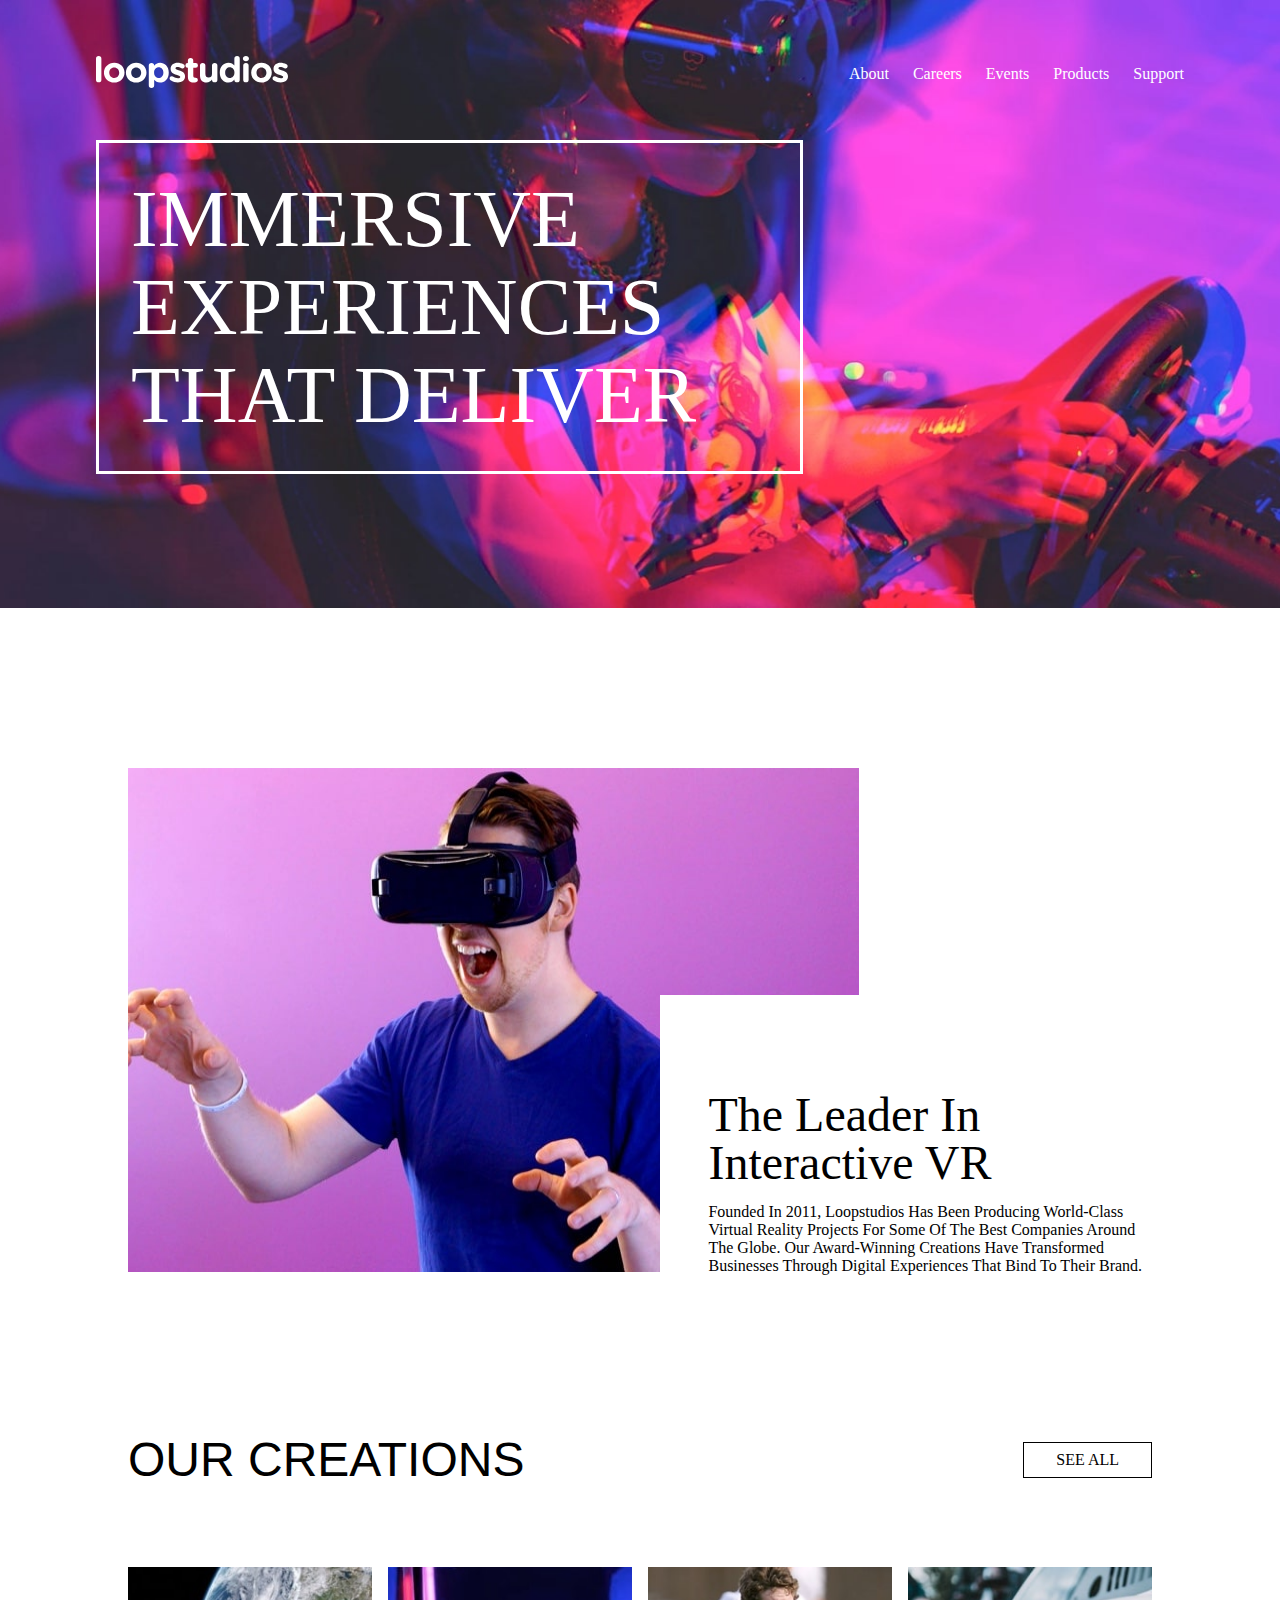
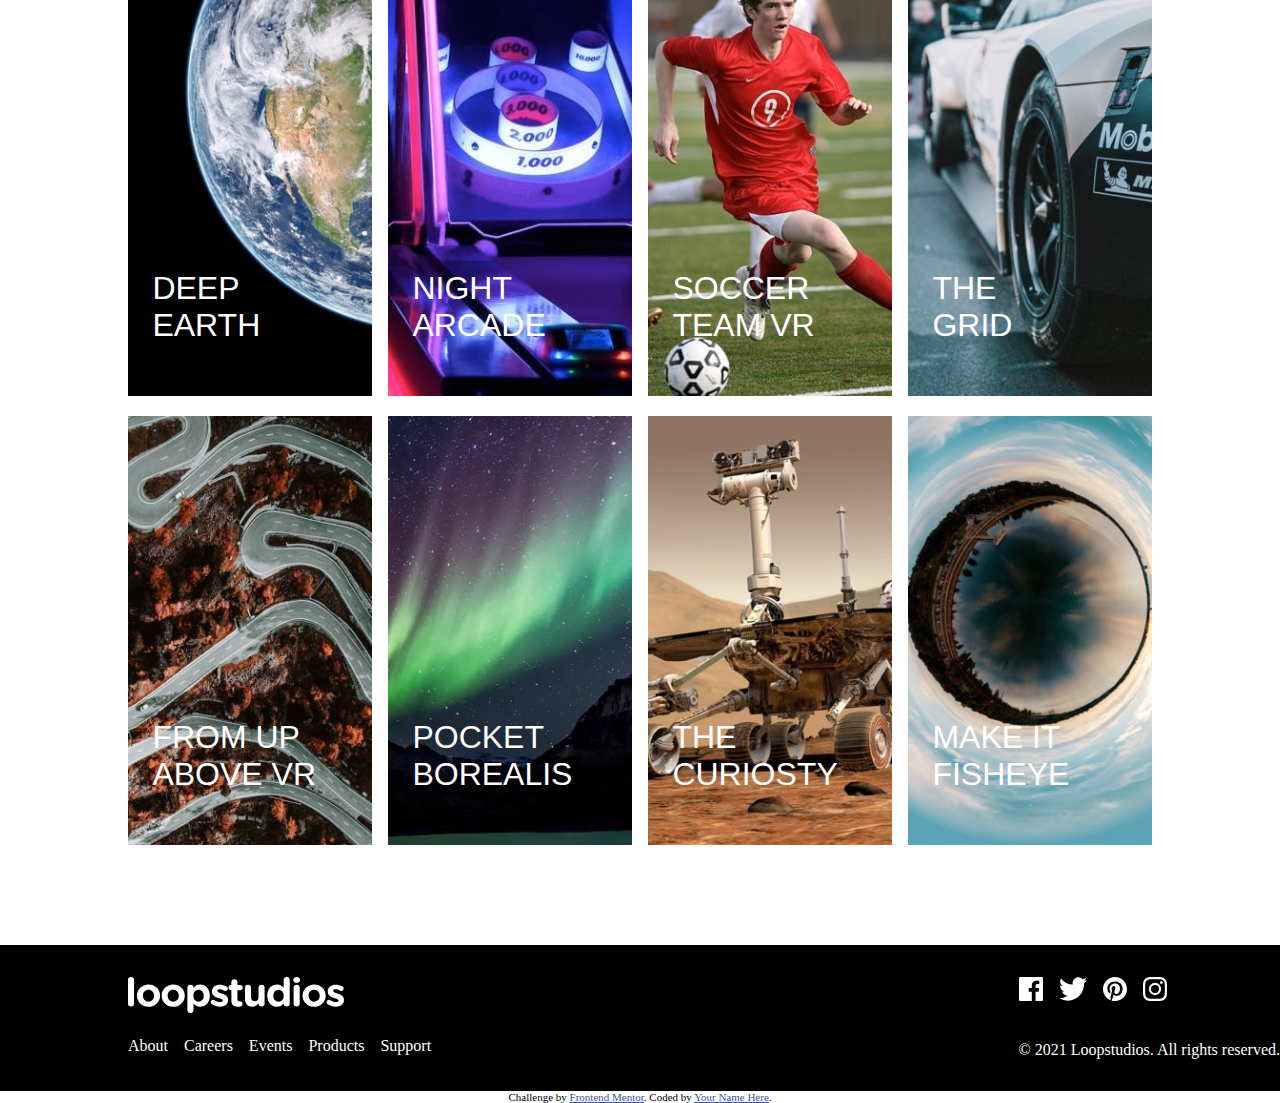
<file: loopstudios-landing-page-main/index.html>
<!DOCTYPE html>
<html lang="en">
<head>
  <meta charset="UTF-8">
  <meta name="viewport" content="width=device-width, initial-scale=1.0"> <!-- displays site properly based on user's device -->

  <link rel="icon" type="image/png" sizes="32x32" href="./images/favicon-32x32.png">
  
  <title>Frontend Mentor | Loopstudios landing page</title>

  <!-- Feel free to remove these styles or customise in your own stylesheet 👍 -->
  <style>
    .attribution { font-size: 11px; text-align: center; }
    .attribution a { color: hsl(228, 45%, 44%); }
  </style>
  <link rel="stylesheet" href="styl.css">
  <link rel="shortcut icon" href="/loopstudios-landing-page-main/images/favicon-32x32.png" type="image/x-icon">
</head>
<body>
  <header>
   <section class="first-header">
            <figure class="logo">
              <img src="./images/logo.svg" alt="">
            </figure>
            <nav>
              <ul class="navlist">
                <li><a href="">About</a></li>
                <li><a href="">Careers</a></li>
                <li><a href="">Events</a></li>
                <li><a href="">Products</a></li>
                <li><a href="">Support</a></li>
              </ul>
            </nav>
            <figure class="ham">
              <img src="./images/icon-hamburger.svg" alt="">
            </figure>
   </section>
        <section class="second-header">
          <h1>Immersive experiences that deliver</h1>
        </section>
  </header>
  <main>
      <div class="interactive">
        <figure class="interactive-image">
          <img src="./images/desktop/image-interactive.jpg" alt="" class="desktop-image">
          <img src="./images/mobile/image-interactive.jpg" alt="" class="mobile-image">
        </figure>
        <article class="interactive-essay">
        <h4>The leader in interactive VR</h4>

          <p>Founded in 2011, Loopstudios has been producing world-class virtual reality 
          projects for some of the best companies around the globe. Our award-winning 
          creations have transformed businesses through digital experiences that bind 
          to their brand.</p>
        </article>
      </div>
      <section>
        <article class="creations">
          <h2>our creations</h2>
          <p class="seeall"><a href=""></a>SEE ALL</p>
        </article>
        <section class="setOfCreations">
          <article class="images">
            <figure>
              <img src="./images/desktop/image-deep-earth.jpg" alt="" class="desktop-image">
              <img src="./images/mobile/image-deep-earth.jpg" alt="" class="mobile-image">
            </figure>
            <article class="words">
            <div>DEEP</div>
            <div>EARTH</div>
            </article>
          </article>
          <article class="images">
            <figure>
               <img src="./images/desktop/image-night-arcade.jpg" alt="" class="desktop-image">
               <img src="./images/mobile/image-night-arcade.jpg" alt="" class="mobile-image">
            </figure>
            <article class="words">
            <p>NIGHT</p>
            <p>ARCADE</p>
            </article>
          </article>
          <article class="images">
            <figure>
               <img src="./images/desktop/image-soccer-team.jpg" alt="" class="desktop-image">
               <img src="./images/mobile/image-soccer-team.jpg" alt="" class="mobile-image">
            </figure>
             <article class="words">
            <p>SOCCER</p>
            <p>TEAM VR</p>
             </article>
          </article>
          <article class="images">
            <figure>
             <img src="./images/desktop/image-grid.jpg" alt="" class="desktop-image">
             <img src="./images/mobile/image-grid.jpg" alt="" class="mobile-image">
            </figure>
             <article class="words">
            <p>THE</p>
            <p>GRID</p>
             </article>
          </article>
          <article class="images">
            <figure>
               <img src="./images/desktop/image-from-above.jpg" alt="" class="desktop-image">
               <img src="./images/mobile/image-from-above.jpg" alt="" class="mobile-image">
            </figure>
             <article class="words">
            <p>FROM UP</p>
            <p>ABOVE VR</p>
             </article>
          </article>
          <article class="images">
            <figure>
               <img src="./images/desktop/image-pocket-borealis.jpg" alt="" class="desktop-image">
               <img src="./images/mobile/image-pocket-borealis.jpg" alt="" class="mobile-image">
            </figure>
             <article class="words">
            <p>POCKET</p>
            <p>BOREALIS</p>
             </article>
          </article>
          <article class="images">
            <figure>
               <img src="./images/desktop/image-curiosity.jpg" alt="" class="desktop-image">
               <img src="./images/mobile/image-curiosity.jpg" alt="" class="mobile-image">
            </figure>
             <article class="words">
            <p>THE</p>
            <p>CURIOSTY</p>
             </article>
          </article>
          <article class="images">
            <figure>
               <img src="./images/desktop/image-fisheye.jpg" alt="" class="desktop-image">
               <img src="./images/mobile/image-fisheye.jpg" alt="" class="mobile-image">
            </figure>
             <article class="words">
            <p>MAKE IT</p>
            <p>FISHEYE</p>
             </article>
          </article>
        </section>
     <div class="seeall2"><a href="">SEE ALL</a></div>
      </section>
  </main>
  <footer>
    <section class="footerTop">
      <figure class="logo">
        <img src="./images/logo.svg" alt="">
      </figure>
      <nav>
        <ul class="footerlist">
          <li><a href="">About</a></li>
          <li><a href="">Careers</a></li>
          <li><a href="">Events</a></li>
          <li><a href="">Products</a></li>
          <li><a href="">Support</a></li>
        </ul>
      </nav>
     
    </section>
    <section class="footerBottom">
        <figure class="socialMediaLinks">
          <img src="./images/icon-facebook.svg" alt="">
          <img src="./images/icon-twitter.svg" alt="">
          <img src="./images/icon-pinterest.svg" alt="">
          <img src="./images/icon-instagram.svg" alt="">
        </figure>
      <section class="rightsReserved">
       <p> © 2021 Loopstudios. All rights reserved.</p>
      </section>
    </section>
  </footer>


       

     
  
  
  
  
    


      
 

 
  
 

 
  
  <div class="attribution">
    Challenge by <a href="https://www.frontendmentor.io?ref=challenge" target="_blank">Frontend Mentor</a>. 
    Coded by <a href="#">Your Name Here</a>.
  </div>
</body>
</html>
</file>
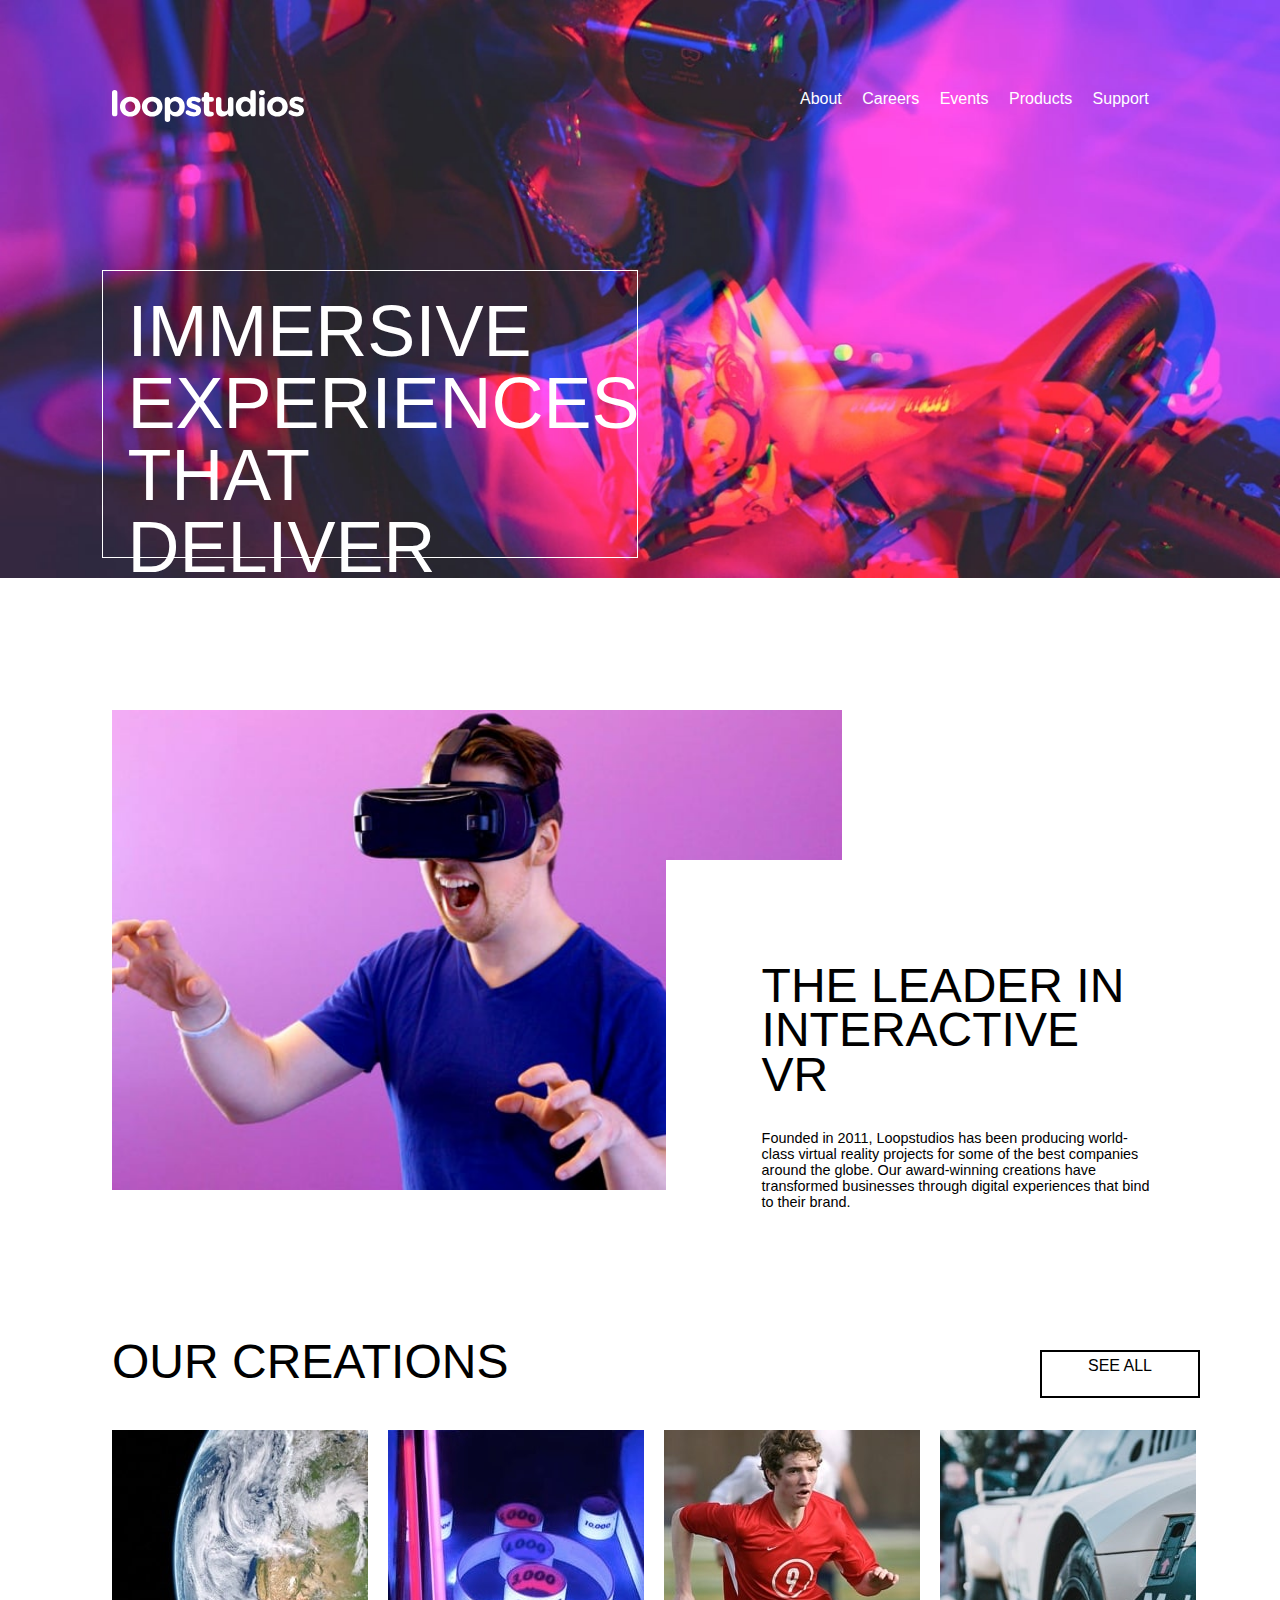
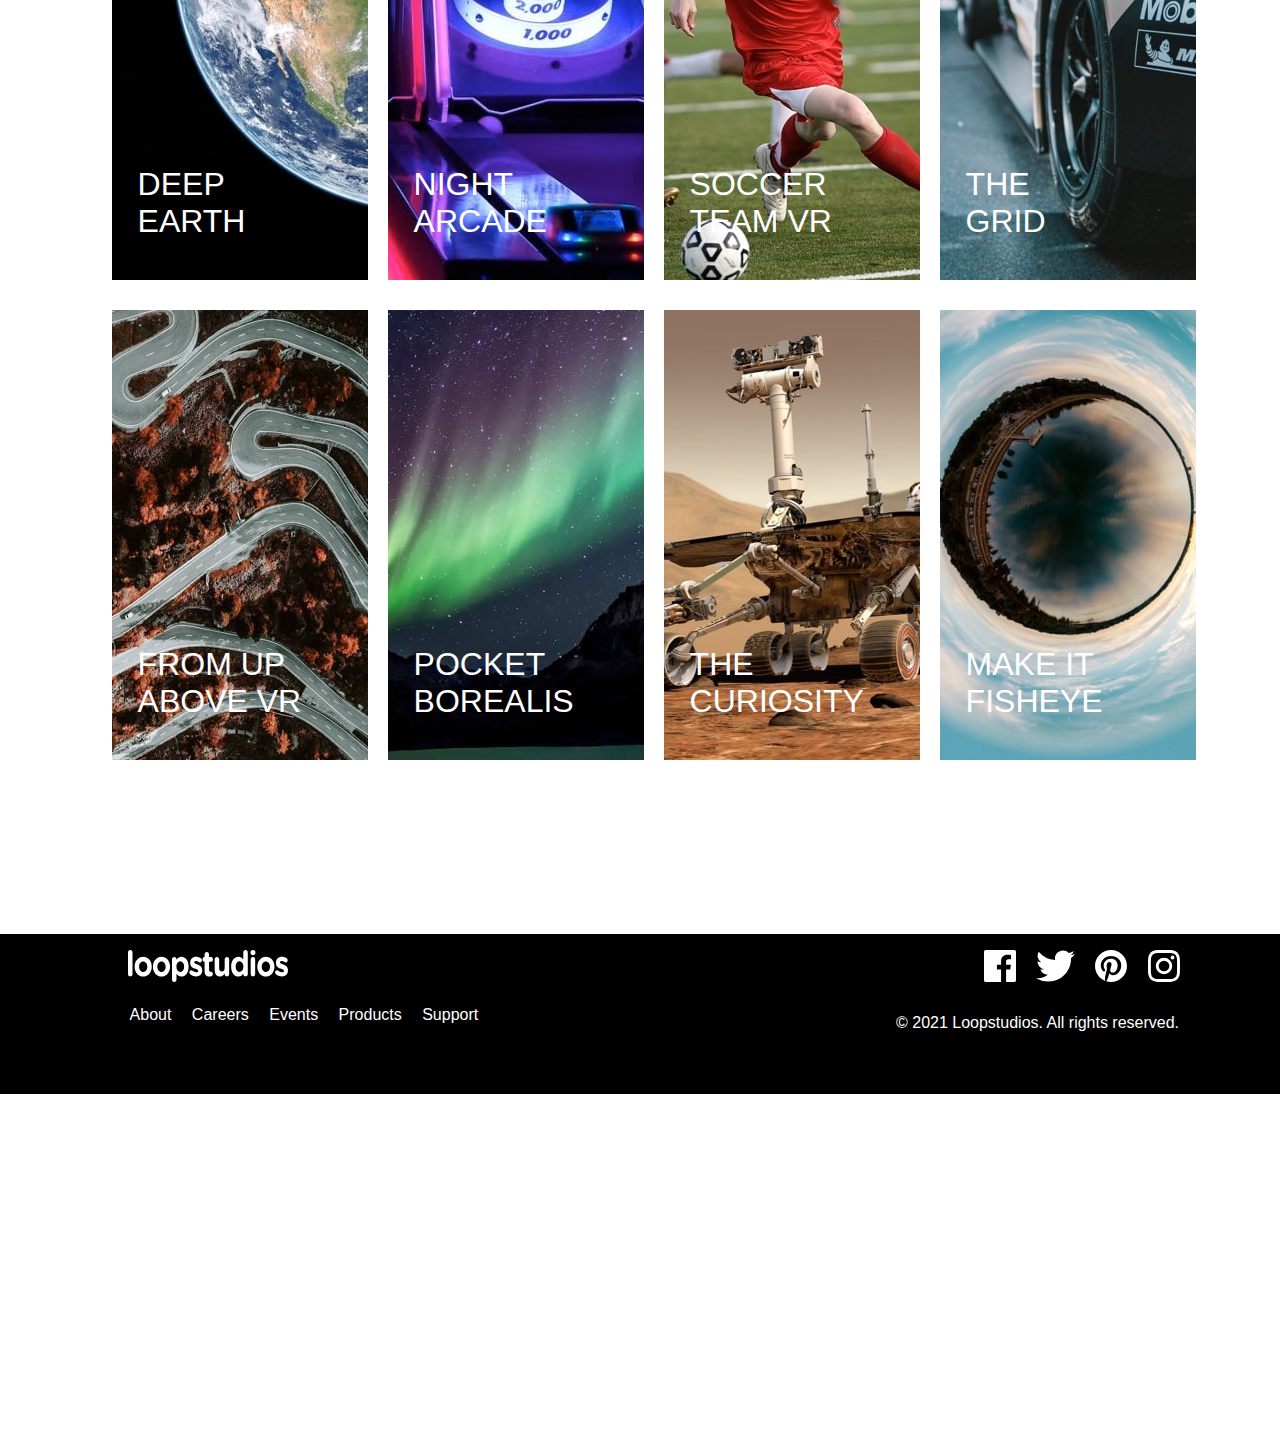
<file: loopstudios-landing-page-main/index1.html>
<!DOCTYPE html>
<html lang="en">
<head>
    <meta charset="UTF-8">
    <meta name="viewport" content="width=device-width, initial-scale=1.0">
    <title>Document</title>
    <link rel="stylesheet" href="styl1.css">
</head>
<body>
    <div class="parent">
         <div class="loop">
                <figure class="loop1">
                <img src="./images/desktop/image-hero.jpg" alt="">
                <img src="./images/mobile/image-hero.jpg" alt="">
                </figure>
              <div class="icon">
                    <figure>
                        <img src="./images/logo.svg" alt="">
                    </figure>
                <div class="icon2">
                        <figure>
                            <img src="./images/icon-hamburger.svg" alt="">
                        </figure>
                        <nav>
                            <ul>
                                <li><a href="">About</a></li>
                                <li><a href="">Careers</a></li>
                                <li><a href="">Events</a></li>
                                <li><a href="">Products</a></li>
                                <li><a href="">Support</a></li>
                            </ul>
                        </nav>
                </div>
                
               </div>
               <div class="immersive">
                     <p class="immersivein"> 
                        IMMERSIVE EXPERIENCES THAT DELIVER</p>
               </div>
        </div>
        <div class="leader">
            <div class="image">
                <img src="./images/desktop/image-interactive.jpg" alt="">
                <img src="./images/mobile/image-interactive.jpg" alt="">
            </div>
            <div class="lead">
                <h1 class="yu">THE LEADER IN INTERACTIVE VR</h1>
               <p class="found"> Founded in 2011, Loopstudios has been producing world-class virtual reality 
                    projects for some of the best companies around the globe. Our award-winning 
                    creations have transformed businesses through digital experiences that bind 
                    to their brand.
               </p>
            </div>
        </div>
        <div class="ourcreations">
            <div class="creations">
                <div class="yup">
                <h1 class="our">OUR CREATIONS</h1>
                <div class="seeall2">
             <a href="">SEE ALL</a>
             
            </div>
                </div>
                <div class="item">
                    <div>
                        <figure>
                            <img src="./images/mobile/image-deep-earth.jpg" alt="">
                            <img src="./images/desktop/image-deep-earth.jpg" alt="">
                        </figure>
                             <p class="internalwords">
                                DEEP 
                                <br>
                                EARTH
                             </p>
                    </div>
                    <div>
                        <figure>
                            <img src="./images/mobile/image-night-arcade.jpg" alt="">
                            <img src="./images/desktop/image-night-arcade.jpg" alt="">
                        </figure>
                        <p class="internalwords">
                            NIGHT 
                            <br> 
                            ARCADE
                        </p>
                    </div>
                    <div>
                        <figure>
                            <img src="./images/mobile/image-soccer-team.jpg" alt="">
                            <img src="./images/desktop/image-soccer-team.jpg" alt="">
                        </figure>
                        <p class="internalwords">
                            SOCCER
                            <br>
                            TEAM VR
                        </p>
                    </div>
                    <div>
                        <figure>
                            <img src="./images/mobile/image-grid.jpg" alt="">
                            <img src="./images/desktop/image-grid.jpg" alt="">
                        </figure>
                        <p class="internalwords">
                            THE
                            <br>
                            GRID
                        </p>
                    </div>
                    <div>
                        <figure>
                            <img src="./images/mobile/image-from-above.jpg" alt="">
                            <img src="./images/desktop/image-from-above.jpg" alt="">
                        </figure>
                        <p class="internalwords">
                            FROM UP
                            <br>
                            ABOVE VR
                        </p>
                    </div>
                    <div>
                        <figure>
                            <img src="./images/mobile/image-pocket-borealis.jpg" alt="">
                            <img src="./images/desktop/image-pocket-borealis.jpg" alt="">
                        </figure>
                        <p class="internalwords">
                            POCKET
                            <br>
                            BOREALIS
                        </p>
                    </div>
                    <div>
                        <figure>
                            <img src="./images/mobile/image-curiosity.jpg" alt="">
                            <img src="./images/desktop/image-curiosity.jpg" alt="">
                        </figure>
                        <p class="internalwords">
                            THE
                            <br>
                            CURIOSITY 
                        </p>
                    </div>
                    <div>
                        <figure>
                            <img src="./images/mobile/image-fisheye.jpg" alt="">
                            <img src="./images/desktop/image-fisheye.jpg" alt="">
                        </figure>
                        <p class="internalwords">
                            MAKE IT
                            <br>
                            FISHEYE
                        </p>
                    </div>
                </div>
            </div>
            <div class="seeall">
             <a href="">SEE ALL</a>
             
            </div>
        </div>
        <footer>
            <div class="items">
                <div class="item1">
                    <img src="./images/logo.svg" alt="">
                </div>
                <div class="item2">
                   
                    <ul>
                        <li><a href="">About</a></li>
                        <li><a href="">Careers</a></li>
                        <li><a href="">Events</a></li>
                        <li><a href="">Products</a></li>
                        <li><a href="">Support</a></li>
                    </ul>
                </div>
            </div>
            <div class="items2">
                <div class="item3">
                    <img src="./images/icon-facebook.svg" alt="">
                    <img src="./images/icon-twitter.svg" alt="">
                    <img src="./images/icon-pinterest.svg" alt="">
                    <img src="./images/icon-instagram.svg" alt="">
                </div>
                 <div class="item4">
                    © 2021 Loopstudios. All rights reserved.
                 </div>
            </div>
        </footer>
    </div>
</body>
</html>
</file>
<file: loopstudios-landing-page-main/styl.css>
*{
    padding: 0;
    margin: 0;
    box-sizing: border-box;
}
.mobile-image{
    display: none;
}
body{
    display: flex;
    flex-direction: column;
    min-height: 100vh;
}
img{
    max-width: 100%;
    height: 100%;
}
header{
    background: url("./images/desktop/image-hero.jpg") no-repeat center;
    object-fit: cover;
    background-size: cover;
    height: 38rem;
    display: flex;
    flex-direction: column;
    gap: 3rem;
    padding: 3.5rem 6rem;

    .first-header{
        display: flex;
        justify-content: space-between;
        align-items: center;
    }
    .navlist{
        display: flex;
        list-style-type: none;
        gap: 1.5rem;

        a{
            text-decoration: none;
            color: white;
        }
    }
    .second-header{
        border: 3px solid white;
        width: 65%;
        color: white;
        font-size: 2.5rem;
       line-height: 5.5rem;
       text-transform: uppercase;
       padding: 2rem;
       h1{
        font-weight: 100;
       }
    }
    .ham{
        display: none;
    }
}
main{
   height: auto;
    width: 80%;
    /* border: 1px solid black; */
    margin: auto;
    padding: 10rem 0 6rem 0;

    .interactive{
     display: flex;
     /* border: 1px solid black; */
     position: relative;
     text-transform: capitalize;

    }
    .interactive-essay{
        display: flex;
        flex-direction: column;
        width: 48%;
        /* border: 1px solid black; */
       position: absolute;
        top: 45%;
        left: 52%;
        padding: 6rem 0 0 3rem;
        background-color: white;
        gap: 1rem;
    }
    h4{
        font-size: 3rem;
       font-weight: lighter;
        line-height: 3rem;
    }
    .creations{
        display: flex;
        align-items: center;
        justify-content: space-between;
        padding-top: 10rem;
        padding-bottom: 5rem;
        text-transform: uppercase;

        h2{
            font-size: 3rem;
            font-weight: 100;
            font-family: 'Segoe UI', Tahoma, Geneva, Verdana, sans-serif;
            
        }
        .seeall{
            padding: .5rem 2rem;
            border: 1px solid black;
        }

    }
    .setOfCreations{
        display: grid;
        grid-template-columns: repeat(4, 1fr);
        gap: 1rem;
        
    }
    .images{
        position: relative;
    }
    .words{
         position: absolute;
         top: 70%;
         left: 10%;
        color: white;
         display: flex;
         flex-direction: column;
         font-size: 2REM;
         font-weight: 100;
         font-family: 'Segoe UI', Tahoma, Geneva, Verdana, sans-serif;

    }
    .seeall2{
        display: none;
    }

}
footer{
    background-color: black;
    display: flex;
    justify-content: space-between;
    padding: 2rem 0 2rem 8rem;
    color: white;

    .footerlist{
        display: flex;
        gap: 1rem;
        list-style-type: none;

        a{
            color: white;
            text-decoration: none;
        }
    }
    .footerTop{
        display: flex;
        flex-direction: column;
        gap: 1.5rem;
    }
    .footerBottom{
        display: flex;
        flex-direction: column;
        gap: 2.5rem;
    }
    .socialMediaLinks{
        display: flex;
        gap: 1rem;
    }
   
}




@media screen and (max-width: 768px) {
    header{
        background: url("./images/mobile/image-hero.jpg") no-repeat center;
        display: flex;
        flex-direction: column;
        gap: 8rem;
        height: 40rem;
        padding: 2rem;
        .navlist{
            display: none;
        }
        .ham{
            display: block;
            width: 40px;
            height: 20px;
        }
        .second-header{
            font-size: 1.6rem;
            width: 100%;
            line-height: 3rem;
        }
        .logo{
            width: 150px;
            height: 30px;
        }
    }
    .desktop-image{
        display: none;
    }
    .mobile-image{
        display: block;
    }
    main{
        width: 90%;
        padding: 10rem 0 4rem 0;

        .interactive{
            display: flex;
            flex-direction: column;
            position: relative;
            height: 50rem;
            text-transform: capitalize;
            max-width: 80rem;
           
        }
        .interactive-essay{
            height: auto;
            width: 90%;
          position: absolute;
          top: 47%;
          left: 4%;
          padding: 0;
         
            h4{
                font-size: 3.6rem;
                font-weight: 100;
            }
            p{
                font-size: 1.3rem;
                color: gray;
            }
        }
        figure img{
            width: 100%;
        }
       .setOfCreations{
        display: grid;
       grid-template-columns: repeat(1,1fr);
       }
        .seeall{
            display: none;
        }
        
         .images{
        position: relative;
    }
    .words{
         position: absolute;
         top: 30%;
         left: 6%;
         display: flex;
    }
    .creations{
       
        display: flex;
        align-items: center;
        justify-content: center;

        h2{
            font-size: 2.5rem;
        }
    }
    .seeall2{
        display: block;
        padding: .5rem 2rem;
        border: 1px solid black;
        margin: auto;
        width: 40%;
        text-align: center;
        margin-top: 2rem;

        a{
            color: black;
            text-decoration: none;
            font-family: 'Segoe UI', Tahoma, Geneva, Verdana, sans-serif;
        }
    }
    }
    footer{
        display: flex;
        flex-direction: column;
        gap: 2rem;
        align-items: center;
        justify-content: center;
        padding: 2rem 0;

        .footerlist{
            display: flex;
            flex-direction: column;
            gap: 1rem;
            align-items: center;
            justify-content: center;
        }
        .footerBottom{
            display: flex;
            flex-direction: column;
            justify-content: center;
            align-items: center;
            gap: 1.5rem;
        }
    }
}
</file>
<file: loopstudios-landing-page-main/styl1.css>
*{
    padding: 0;
    margin: 0;
    box-sizing: border-box;
    font-family: 'Segoe UI', Tahoma, Geneva, Verdana, sans-serif;
}
.loop1 img:first-child{
    display: none;
    position: relative;
   
}
.loop1 img:last-child{
   width: 100%;
   height: 50rem;
  
}

.parent{
  /* margin: auto; */
   width: 100%;
}
.icon{
   position: absolute;
   top: 10%;
  display: flex;
  gap: 10rem;
  margin-left: 3rem;
}
li{
   display: none;
}

a{
   color: white;
}
.icon2{
   display: flex;
}
.icon img{
   height: 2rem;
}
.icon2 img{
   height: 1.5rem;
   /* margin-top: 0.2rem; */
} 
.immersive{
   width: 21rem;
   border: 0.2rem solid white;
   height: 15rem;
   position: absolute;
   top: 40%;
   left: 9%;
   color: white;
  padding-left: 1rem;
}
.immersivein{
   font-size: 3.1rem;
   font-weight: 300;
   line-height: 4.5rem;
}
.leader{
   width: 100%;
   height: 36rem;
   /* border: 1px solid black; */
   margin-top: 8rem;
   padding: 0 2rem;
}
.image img:first-child{
   display: none;
}
.image{
   width: 100%;
   height: 40%;
}
.image img{
   width: 100%;
   height: 100%;
}
.lead{
   /* border: 1px solid black; */
   text-align: center;
   /* margin-top: 3rem; */
}
h1{
   font-size: 3rem;
   font-weight: 300;
   text-align: center;
}
.found{
   /* border: 1px solid black; */
   padding: 1rem 3rem ;
}
.ourcreations{
   width: 100%;
   height: 120rem;
   /* border: 1px solid black; */
   padding: 0 2rem;
}
.item{
   /* border: 1px solid black; */
   display: grid;
  display: flex;
  flex-direction: column;
  gap: 0rem;
  /* height: 90rem; */
}
.item > div{
   width: 100%;
   height: 10rem;
   /* border: 1px solid black; */
   position: relative;
   margin: 3rem 0;
}
.item img:last-child{
   display: none;
}
.item img:first-child{
   width: 100%;
   height: 100%;
}
.internalwords{
   position: absolute;
   color: white;
   top: 25%;
   font-size: 2rem;
   font-weight: 300;
   left: 5%;
   line-height: 2.3rem;
}
.seeall{
   border: 2px solid black;
   width: 14rem;
   height: 3rem;
   color: black;
  padding-top: 0.3rem;
   text-align: center;
   margin: 2rem 0 0 6rem;
}
.seeall a{
   color: black;
   font-size: 1.5rem;
   text-decoration: none;
   font-weight: 400;
   letter-spacing: 0.4rem;
}
.our{
     font-size: 3rem;
   font-weight: 300;
   text-align: center;
   margin-bottom: 0rem;
}
footer{
   width: 100%;
   height: 50rem;
  position: relative;
   background-color: black;
}
.items{
   /* width: 15rem; */
   height: 30rem;
   /* border: 1px solid white; */
   position: absolute;
   top: 10%;
   left: 30%;
}
.item1{
   width: 15rem;
   height: 3rem;
}
.item1 img{
   width: 100%;
   height: 100%;
}
.item2{
  width: 15rem;
  height: 20rem;

 padding-left: 5rem;
 margin-top: 3rem;
}
.item2 a{
   color: white;
   text-decoration: none;
   font-size: 1.5rem;
}
.item2 li{
   display: block;
   margin: 2rem 0;
}
.items2{
   width: 23rem;
   height: 10rem;
  /* border: 1px solid white; */
  position: absolute;
  top: 65%;
  left: 10%;
}
.item3{
   /* width: 100%; */
   height: 3rem;
   /* border: 1px solid white; */
   margin-left: 3rem;
}
.item3 > img{
   height: 100%;
   margin: 0 0.5rem;
}
.item4{
   color: white;
   font-size: 1.28rem;
   margin-top: 2rem;
}
@media screen and (min-width:768px){
  .loop1 img:first-child{
    width: 100%;
    display: inline;
   
}
.parent{
   width: 100%;
}
.loop1 img:last-child{
   display: none;
  
}
li{
   display: inline-block;
   margin-left: 1rem;
}
a{
   text-decoration: none;
}
.icon2 img{
   display: none;
}
.icon{
   gap: 30rem;
   margin: 0 7rem;
}
.immersive{
   width: 33.5rem;
   border: 0.1rem solid white;
   height: 18rem;
   position: absolute;
   top: 30%;
   left: 8%;
   color: white;
   padding: 1.5rem;
}
.immersivein{
   font-size: 4.5rem;
   font-weight: 300;
   line-height: 4.5rem;
}
.image img:first-child{
   display: none;
}
.image img:last-child{
   display: inline;
}
.leader{
   width: 100%;
   height: 39rem;
   /* border: 1px solid black; */
   margin-top: 8rem;
   padding: 0 2rem;
   display: flex;
   position: relative;
}
.image{
   width: 60%;
   height: 30rem;
   margin-left: 5rem;
}
.lead{
   width: 38%;
   /* border: 1px solid black; */
   height: 22rem;
  position: absolute;
  top: 24%;
  left: 52%;
  background-color: white;
  padding-top: 6.5rem;
 
}
.found{
   padding: 0;
}
.yu{
    font-size: 3rem;
    line-height: 2.8rem;
    /* border: 1px solid black; */
    margin: 0 0 2rem 6rem;
    text-align: left;
}
.found{
   font-size: 0.9rem;
   /* border: 1px solid black; */
   margin-left: 6rem;
   text-align: left;
}
.our{
   text-align: left;
}
.item{
   display: grid;
   grid-template-columns: auto auto auto auto ;
   grid-template-rows: auto auto;
   padding-top: 2rem;
}
.item img:last-child{
  display: block;
    width: 100%;
   height: 100%;
}
.item img:first-child{
   display: none;
}
.seeall{
display: none;
}
.item > div{
   height: 30rem;
   width: 16rem;
   margin: 0rem 0 ;
   position: relative;

}
.internalwords{
   position: absolute;
   top: 70%;
   left: 10%;
}
.ourcreations{
   height: 75rem;
   width: 95%;
   /* border: 1px solid black; */
   position: relative;
   padding: 0 0 0 7rem;
}
footer{
   height: 10rem;
  
  
}
.item2 li{
   display: inline-block;
 
   margin-right: 1rem;
}
.item2{
   width: 40rem;
   position: absolute;
   top: 5%;
   left: 1%;
   padding: 0;
   margin: 0;
  
}
.seeall2{
   border: 2px solid black;
   width: 10rem;
   height: 3rem;
   color: black;
  padding-top: 0.3rem;
   text-align: center;
  
   margin-top: 1rem;
}
.yup{
   display: flex;
   justify-content: space-between;
 padding-right: 1rem;
}
.seeall2 a{
   color: black;
}
.items{
   position: absolute;
   left: 10%;
   padding: 0;
   margin: 0;
}
.item2 a{
   font-size: 1rem;
}
.item1{
   width: 10rem;
   height: 2rem;
}
.items2{
   width: 23rem;
  /* border: 1px solid white; */
  position: absolute;
 top: 10%;
  left: 70%;
}
.item3{
   height: 2rem;
   margin-left: 5rem;
}
.item4{
   font-size: 1rem;
  
}
}
 /* @media screen and (min-width:800px){
 .icon{
   gap: 14rem;
   position: absolute;
   top: 5%;
}
.immersive{
   top: 10%;
   height: 16rem;
}
.lead{
 
   height: 21rem;
}
.yu{
 
   font-size: 2rem;
}
.item > div{
   height: 30rem;
   width: 14rem;
   margin: 0rem 0 ;
   position: relative;

}
.ourcreations{
   width: 93%;
   height: 70rem;
}
.item{
   gap: 2rem;
   margin: 0;
}
}  */
</file>
